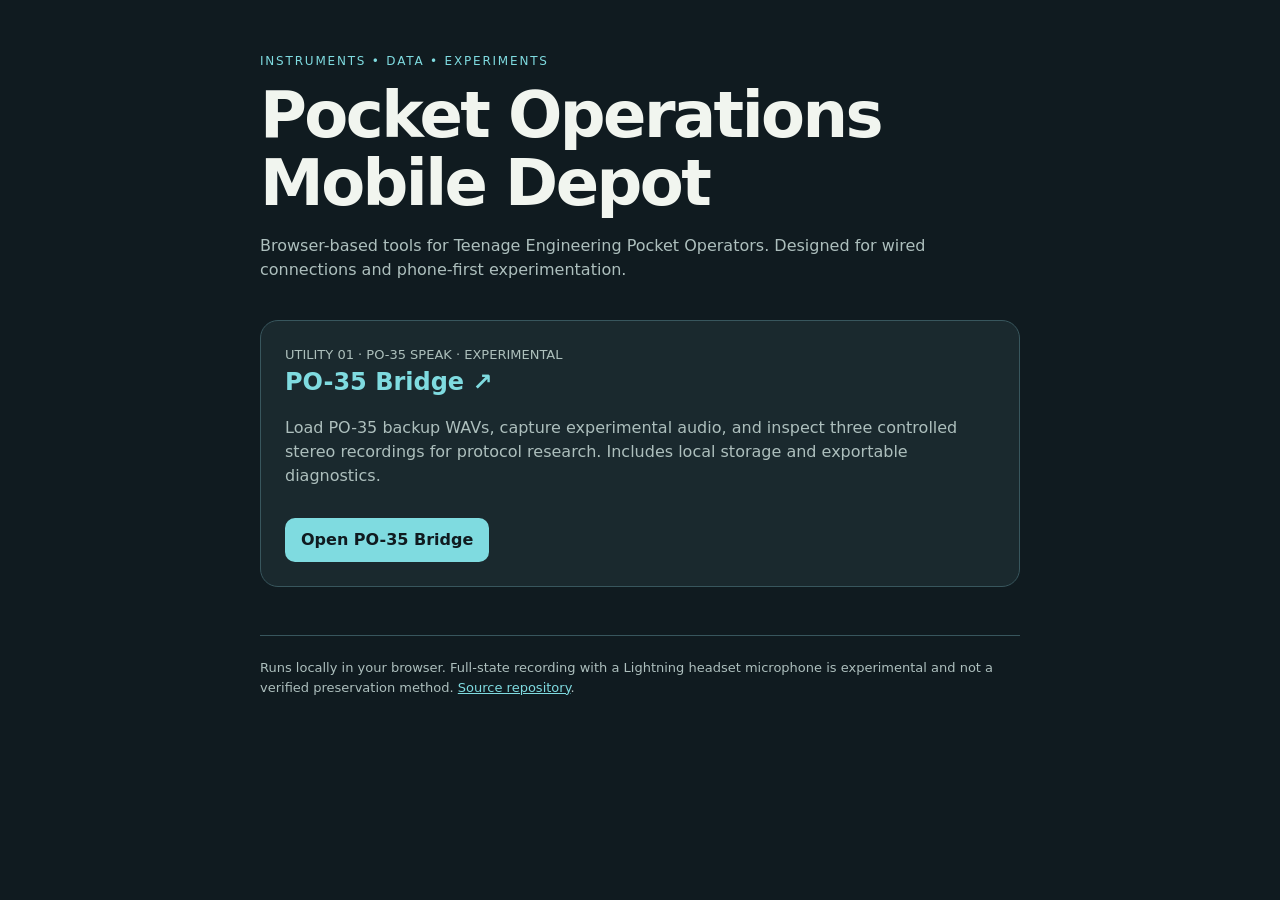
<file: index.html>
<!doctype html>
<html lang="en"><head><meta charset="utf-8"><meta name="viewport" content="width=device-width, initial-scale=1"><meta name="theme-color" content="#101b20"><title>Pocket Operations Mobile Depot</title>
<style>body{margin:0;background:#101b20;color:#f1f5ef;font:16px/1.5 system-ui,-apple-system,sans-serif}main{max-width:760px;margin:0 auto;padding:52px 22px}h1{font-size:clamp(2.1rem,7vw,4rem);line-height:1.06;letter-spacing:-.04em;margin:12px 0}p{color:#adbfbd}.eyebrow{color:#7fdbe0;text-transform:uppercase;letter-spacing:.15em;font-size:12px}.card{display:block;border:1px solid #38565d;background:#1a292e;color:inherit;text-decoration:none;border-radius:18px;padding:24px;margin-top:38px}.card:hover,.card:focus-visible{outline:2px solid #7fdbe0}h2{font-size:24px;margin:0;color:#7fdbe0}.meta{font-size:13px;color:#adc0bc}.go{display:inline-block;padding:10px 16px;border-radius:10px;background:#7fdbe0;color:#101b20;font-weight:700;margin-top:14px}.foot{border-top:1px solid #38565d;margin-top:48px;padding-top:22px;font-size:13px}a{color:#7fdbe0}</style>
<script defer src="https://cloud.umami.is/script.js" data-website-id="f374a945-0ea2-41ed-8eb7-4b6ab6933f9a"></script>
<script>
document.addEventListener('click', function(e) {
  const control=e.target.closest('button,a,[role="button"]');
  if (!control || !window.umami || typeof umami.track !== 'function') return;
  const label=(control.id+' '+(control.getAttribute('aria-label')||'')+' '+(control.textContent||'').slice(0,60)).toLowerCase();
  if (/po35-bridge/i.test(label)) umami.track('app-use',{project:'pocket-operations-mobile-depot',action:'interaction'});
},true);
</script></head><body><main><div class="eyebrow">Instruments • Data • Experiments</div><h1>Pocket Operations<br>Mobile Depot</h1><p>Browser-based tools for Teenage Engineering Pocket Operators. Designed for wired connections and phone-first experimentation.</p>
<a class="card" href="./po35-bridge/"><div class="meta">UTILITY 01 · PO-35 SPEAK · EXPERIMENTAL</div><h2>PO-35 Bridge ↗</h2><p>Load PO-35 backup WAVs, capture experimental audio, and inspect three controlled stereo recordings for protocol research. Includes local storage and exportable diagnostics.</p><span class="go">Open PO-35 Bridge</span></a><p class="foot">Runs locally in your browser. Full-state recording with a Lightning headset microphone is experimental and not a verified preservation method. <a href="https://github.com/udeudeude/Pocket-Operations-Mobile-Depot">Source repository</a>.</p></main></body></html>
</file>
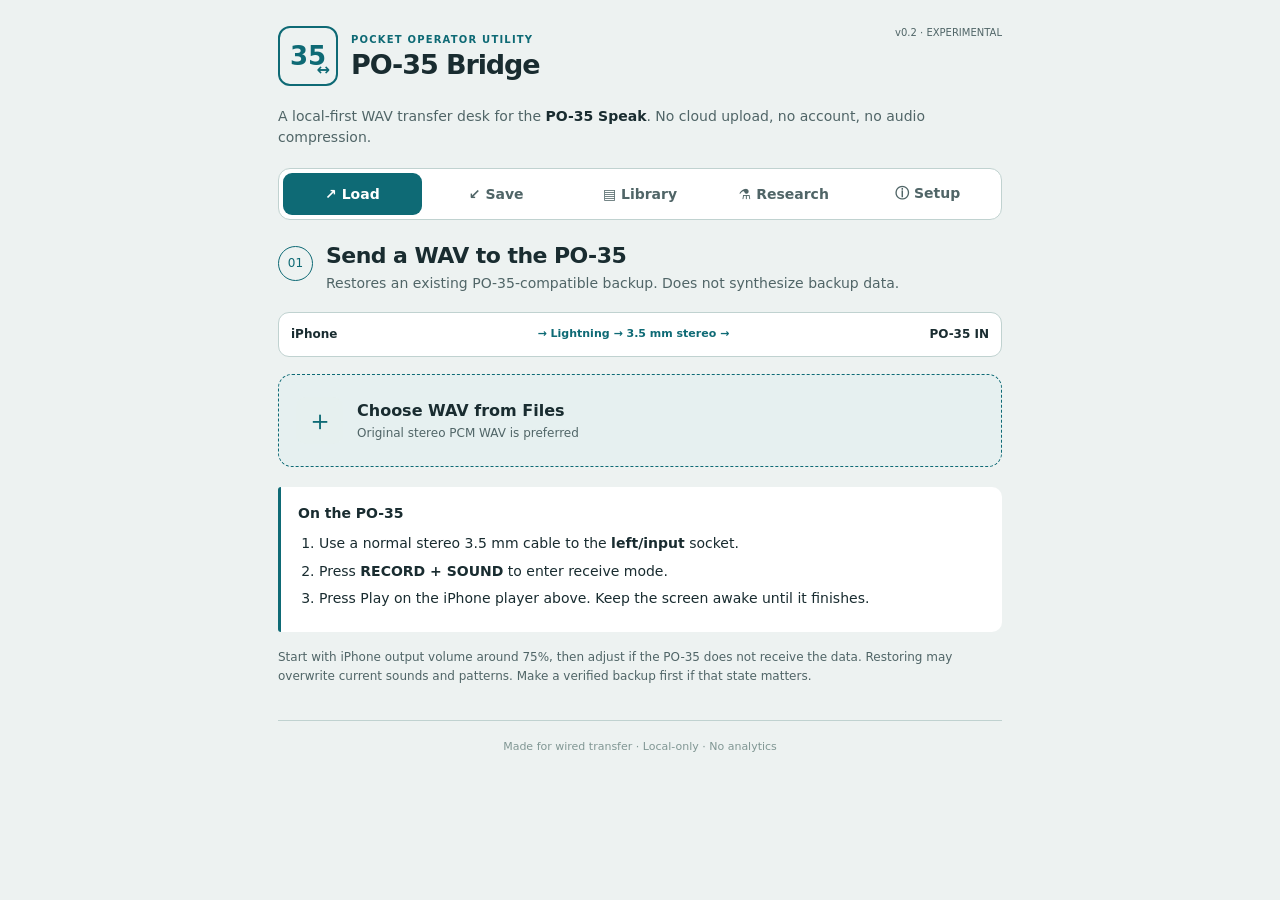
<file: po35-bridge/index.html>
<!doctype html>
<html lang="en">
<head>
  <meta charset="utf-8">
  <meta name="viewport" content="width=device-width, initial-scale=1, viewport-fit=cover">
  <meta name="theme-color" content="#101b20">
  <meta name="apple-mobile-web-app-capable" content="yes">
  <meta name="apple-mobile-web-app-status-bar-style" content="black-translucent">
  <title>PO-35 Bridge</title>
  <link rel="manifest" href="manifest.webmanifest">
  <link rel="icon" href="icon.svg" type="image/svg+xml">
  <link rel="stylesheet" href="styles.css">
</head>
<body>
  <div class="app">
    <header class="header">
      <div class="brand"><div class="brand-icon" aria-hidden="true">35<span>↔</span></div><div><p class="eyebrow">Pocket Operator utility</p><h1>PO-35 Bridge</h1></div></div>
      <span class="version">v0.2 · EXPERIMENTAL</span>
    </header>
    <section class="intro">A local-first WAV transfer desk for the <strong>PO-35 Speak</strong>. No cloud upload, no account, no audio compression.</section>
    <nav class="tabs" aria-label="Sections">
      <button type="button" class="tab active" data-tab="load" aria-selected="true">↗ Load</button>
      <button type="button" class="tab" data-tab="save" aria-selected="false">↙ Save</button>
      <button type="button" class="tab" data-tab="library" aria-selected="false">▤ Library</button>
      <button type="button" class="tab" data-tab="research" aria-selected="false">⚗ Research</button>
      <button type="button" class="tab" data-tab="info" aria-selected="false">ⓘ Setup</button>
    </nav>
    <main>
      <section id="page-load" class="page">
        <div class="section-heading"><span class="step">01</span><div><h2>Send a WAV to the PO-35</h2><p>Restores an existing PO-35-compatible backup. Does not synthesize backup data.</p></div></div>
        <div class="cable"><span>iPhone</span><span class="connector">→ Lightning → 3.5 mm stereo →</span><span>PO-35 IN</span></div>
        <label class="filepicker" for="chooseWav"><span class="filepicker-icon">＋</span><span><strong>Choose WAV from Files</strong><small>Original stereo PCM WAV is preferred</small></span></label>
        <input id="chooseWav" type="file" accept=".wav,.wave,audio/wav,audio/x-wav,audio/wave" hidden>
        <div id="loadSelection" class="selection hidden" aria-live="polite">
          <div class="rowline"><strong id="loadName"></strong><button type="button" id="storeImport" class="smallbutton">Add to library</button></div>
          <div id="loadMetadata" class="metadata"></div>
          <div id="loadWarning" class="warning hidden"></div>
          <audio id="player" controls playsinline preload="auto"></audio>
        </div>
        <div class="instructions"><strong>On the PO-35</strong><ol><li>Use a normal stereo 3.5 mm cable to the <strong>left/input</strong> socket.</li><li>Press <strong>RECORD + SOUND</strong> to enter receive mode.</li><li>Press Play on the iPhone player above. Keep the screen awake until it finishes.</li></ol></div>
        <p class="subtle">Start with iPhone output volume around 75%, then adjust if the PO-35 does not receive the data. Restoring may overwrite current sounds and patterns. Make a verified backup first if that state matters.</p>
      </section>
      <section id="page-save" class="page hidden">
        <div class="section-heading"><span class="step">02</span><div><h2>Capture an experimental backup</h2><p>Uncompressed WAV capture, directly from the browser's microphone audio stream.</p></div></div>
        <div class="warning"><strong>Not a trustworthy full-state backup with a mono headset input.</strong> The PO-35 specifies a stereo recording; the Lightning headset-mic route supplies only one channel. Safari may also alter input audio. A file is not verified until it restores successfully.</div>
        <div class="cable"><span>PO-35 OUT</span><span class="connector">→ attenuator → TRRS mic splitter →</span><span>iPhone</span></div>
        <div class="meter-card">
          <div class="rowline"><strong>Input monitor</strong><span id="recTimer" class="mono">00:00</span></div>
          <div class="meter-track"><div class="meter-fill" id="meter"></div></div>
          <div class="meterlabels"><span id="inputLabel">No microphone connected</span><span id="peakLabel">Peak: —</span></div>
          <p id="recordSettings" class="setting-text">After granting microphone permission, actual channel count and sample rate will appear here.</p>
        </div>
        <div class="record-controls"><button id="startRecord" class="primary">● Start capture</button><button id="stopRecord" class="danger" disabled>■ Stop & save WAV</button></div>
        <p id="recordStatus" class="status" role="status" aria-live="polite">Ready for a test capture.</p>
        <div class="instructions"><strong>On the PO-35</strong><ol><li>Connect its <strong>right/output</strong> jack to the mic leg of your CTIA TRRS breakout. Use appropriate line-to-mic attenuation.</li><li>Tap <strong>Start capture</strong> and wait for the meter to respond.</li><li>Press <strong>WRITE + SOUND</strong> on the PO-35 to transmit its state.</li><li>After the transfer finishes, tap <strong>Stop & save WAV</strong>.</li></ol></div>
        <p class="subtle">Leave this page in the foreground and the screen awake throughout. Do not connect a stereo line output directly to the low-level headset mic input without a suitable adapter/attenuator. A mono recording cannot be converted into a true stereo backup by duplicating its channel.</p>
      </section>
      <section id="page-library" class="page hidden">
        <div class="section-heading"><span class="step">03</span><div><h2>Your WAV library</h2><p>Files are stored in this browser's local database. Export valuable backups to Files separately.</p></div></div>
        <div id="libraryList" class="library-list"></div>
        <p class="subtle">Offline storage can be cleared by Safari or its settings. The downloadable WAV is your durable copy, not this library.</p>
      </section>
      <section id="page-research" class="page hidden">
        <div class="section-heading"><span class="step">04</span><div><h2>Research · controlled backups</h2><p>Inspect three original WAV recordings before decoding the PO-35's data protocol.</p></div></div>
        <div class="info-panel"><h3>Best recording path for this experiment</h3><p><strong>PO-35 OUT → stereo 3.5 mm cable → 2010 iMac LINE IN → Audacity</strong>. Set Audacity to stereo, record 16-bit PCM WAV at 44.1 kHz or higher (24-bit is also fine). Turn off processing, enhancement, normalization, and automatic gain. Do not resample or trim the exported file.</p></div>
        <div class="warning">This tool is a <strong>WAV integrity and signal inspector</strong>, not a PO-35 protocol decoder. File hashes prove byte integrity, not that two captures contain the same device data. Keep each original WAV outside the browser.</div>
        <div class="instructions"><strong>Record in this order</strong><ol>
          <li><strong>Baseline A:</strong> Record a complete transfer from the PO-35 using <strong>WRITE + SOUND</strong>. Do not change its state.</li>
          <li><strong>Baseline B:</strong> Record the same state again without pressing other buttons or changing settings.</li>
          <li><strong>One-step change:</strong> Deliberately toggle just one sequencer step in one pattern; note precisely which pattern, sound, and step. Make a third complete recording. Keep the changed state until all three files are safely exported.</li>
        </ol></div>
        <div class="research-slots">
          <div class="research-slot">
            <div class="rowline"><strong>A · Unchanged baseline 1</strong><span class="mono" id="researchStatusA">Waiting</span></div>
            <label class="filepicker compact" for="researchFileA"><span class="filepicker-icon">＋</span><span><strong>Choose first WAV</strong><small>Original Audacity stereo export</small></span></label>
            <input id="researchFileA" type="file" accept=".wav,.wave,audio/wav,audio/x-wav" hidden>
            <div id="researchResultA" class="research-result" aria-live="polite">No file selected.</div>
          </div>
          <div class="research-slot">
            <div class="rowline"><strong>B · Unchanged baseline 2</strong><span class="mono" id="researchStatusB">Waiting</span></div>
            <label class="filepicker compact" for="researchFileB"><span class="filepicker-icon">＋</span><span><strong>Choose second WAV</strong><small>Same state, independent recording</small></span></label>
            <input id="researchFileB" type="file" accept=".wav,.wave,audio/wav,audio/x-wav" hidden>
            <div id="researchResultB" class="research-result" aria-live="polite">No file selected.</div>
          </div>
          <div class="research-slot">
            <div class="rowline"><strong>C · Single-step modification</strong><span class="mono" id="researchStatusC">Waiting</span></div>
            <label class="filepicker compact" for="researchFileC"><span class="filepicker-icon">＋</span><span><strong>Choose third WAV</strong><small>Exactly one deliberate change</small></span></label>
            <input id="researchFileC" type="file" accept=".wav,.wave,audio/wav,audio/x-wav" hidden>
            <div id="researchResultC" class="research-result" aria-live="polite">No file selected.</div>
          </div>
        </div>
        <label class="fieldlabel" for="researchChange">Describe the single change</label>
        <input id="researchChange" class="textinput" type="text" placeholder="e.g. pattern 1, sound 1, step 5: off → on">
        <label class="fieldlabel" for="researchNotes">Recording setup / additional notes</label>
        <textarea id="researchNotes" class="textinput" rows="3" placeholder="iMac input settings, PO volume, Audacity version, issues during recording…"></textarea>
        <button id="researchExport" type="button" class="primary full-width" disabled>Export experiment manifest (.json)</button>
        <p id="researchSummary" class="status" role="status">Import at least one WAV to inspect its channels, peak, duration, and SHA-256 fingerprint.</p>
        <p class="subtle">A manifest contains metadata only, not your audio files. Export it and upload the three original WAVs separately for analysis. A mono or suspect file will remain labeled as such; the app never upmixes, alters, or silently repairs your recordings.</p>
      </section>
      <section id="page-info" class="page hidden">
        <div class="section-heading"><span class="step">05</span><div><h2>Cables & limitations</h2><p>Check the audio route before trusting a transfer.</p></div></div>
        <div class="info-panel"><h3>What that Apple adapter does</h3><p>Its 3.5 mm socket can deliver stereo headphone output. With a compatible CTIA headset splitter, its microphone path carries mono audio. A regular TRS cable plugged directly into the adapter is not a reliable microphone-input connection.</p></div>
        <div class="info-panel"><h3>What the browser does</h3><p>Playback uses the original selected WAV file rather than re-encoding to MP3 or AAC. Capture requests echo cancellation, noise suppression and automatic gain control OFF, but iOS may ignore those requests. Recording writes a 16-bit PCM WAV at the actual Web Audio sample rate.</p></div>
        <div class="info-panel"><h3>About full backup reliability</h3><p>Teenage Engineering specifies stereo 16-bit/44.1 kHz or higher for full PO-35 backups. Stereo input generally requires another recording interface. Mono headset capture here is a diagnostic experiment, not a verified preservation workflow.</p></div>
        <button type="button" id="showDevices" class="secondary">Inspect browser audio capabilities</button>
        <pre id="diagnostics" class="diag" aria-live="polite">Tap to inspect microphone API support. Microphone permission is requested only when you start recording.</pre>
        <p class="subtle"><a href="https://teenage.engineering/guides/po-35/en" target="_blank" rel="noreferrer">Official PO-35 guide ↗</a></p>
      </section>
    </main>
    <footer>Made for wired transfer · Local-only · No analytics</footer>
  </div>
  <script src="app.js" defer></script>
  <script src="research.js" defer></script>
</body>
</html>
</file>
<file: po35-bridge/styles.css>
:root{color-scheme:dark;--bg:#101b20;--surface:#1a292e;--surface2:#25383e;--border:#38565d;--text:#f1f5ef;--muted:#afc3c0;--accent:#7fdbe0;--danger:#ed9893}
*{box-sizing:border-box}
html{-webkit-text-size-adjust:100%}
body{margin:0;background:radial-gradient(circle at 100% 0%,#263c40 0,transparent 45%),var(--bg);color:var(--text);font:16px/1.48 -apple-system,BlinkMacSystemFont,system-ui,sans-serif}
.app{max-width:760px;margin:0 auto;padding:env(safe-area-inset-top) 18px 40px}
.header{display:flex;justify-content:space-between;align-items:center;gap:8px;padding:26px 0 20px}
.brand{display:flex;gap:13px;align-items:center}
.brand-icon{display:grid;place-items:center;position:relative;width:60px;height:60px;flex:none;border:2px solid var(--accent);border-radius:12px;color:var(--accent);font-size:26px;font-weight:900}
.brand-icon span{position:absolute;font-size:16px;right:6px;bottom:2px}
.eyebrow{margin:0;color:var(--accent);letter-spacing:.12em;text-transform:uppercase;font-size:10px;font-weight:800}
h1{margin:2px 0 0;font-size:27px;letter-spacing:-.04em;line-height:1.1}
.version{font-size:10px;color:var(--muted);white-space:nowrap;align-self:flex-start}
.intro{color:var(--muted);font-size:14px;margin-bottom:21px}
.intro strong{color:var(--text)}
.tabs{display:grid;grid-template-columns:repeat(4,minmax(0,1fr));gap:5px;padding:4px;background:var(--surface);border:1px solid var(--border);border-radius:12px;margin-bottom:26px}
.tab{appearance:none;background:none;border:0;color:var(--muted);border-radius:9px;padding:12px 5px;font:700 14px system-ui;cursor:pointer}
.tab.active{background:var(--accent);color:#102126}
.hidden{display:none!important}
.section-heading{display:flex;gap:13px;align-items:flex-start;margin-bottom:18px}
.step{flex:none;display:grid;place-items:center;width:35px;height:35px;border:1px solid var(--accent);border-radius:50%;color:var(--accent);font-size:12px}
.section-heading h2{margin:-3px 0 3px;font-size:22px;line-height:1.2;letter-spacing:-.025em}
.section-heading p{margin:0;color:var(--muted);font-size:14px}
.cable{display:flex;justify-content:space-between;align-items:center;gap:8px;padding:13px 12px;margin:17px 0;background:var(--surface);border:1px solid var(--border);border-radius:11px;font-size:12px;font-weight:750}
.connector{font-size:11px;font-weight:550;color:var(--accent);text-align:center}
.filepicker{display:flex;gap:14px;align-items:center;border:1.5px dashed var(--accent);background:rgba(127,219,224,.05);border-radius:14px;padding:22px 17px;cursor:pointer;margin-bottom:20px}
.filepicker-icon{display:grid;place-items:center;min-width:47px;height:47px;border-radius:10px;background:var(--surface2);color:var(--accent);font-size:28px}
.filepicker strong,.filepicker small{display:block}
.filepicker small{color:var(--muted);font-size:12px;margin-top:3px}
.selection,.meter-card,.info-panel,.library-entry{background:var(--surface);border:1px solid var(--border);border-radius:13px;padding:16px;margin:16px 0}
.rowline{display:flex;justify-content:space-between;align-items:center;gap:12px}
.rowline strong,.library-entry h3{overflow-wrap:anywhere}
.metadata{display:flex;gap:8px;flex-wrap:wrap;margin:12px 0}
.metadata span{background:var(--surface2);color:var(--muted);border-radius:6px;padding:4px 7px;font-size:12px}
audio{display:block;width:100%;margin-top:14px}
button{font:inherit;cursor:pointer;touch-action:manipulation}
button:disabled{opacity:.45;cursor:not-allowed}
.smallbutton,.secondary{border:1px solid var(--border);background:var(--surface2);color:var(--text);border-radius:8px;padding:9px 11px;font-size:12px;font-weight:650}
.secondary{font-size:13px;padding:12px}
.instructions{background:var(--surface);border-left:3px solid var(--accent);border-radius:3px 10px 10px 3px;padding:16px 17px;margin-top:20px;font-size:14px}
.instructions ol{margin:9px 0 0;padding-left:21px}
.instructions li{padding-bottom:7px}
.subtle{color:var(--muted);font-size:12px;line-height:1.55;margin:16px 0 0}
.warning{background:#392e22;color:#f4dbab;border:1px solid #705332;border-radius:11px;padding:12px 14px;font-size:13px;margin:16px 0}
.mono{font-variant-numeric:tabular-nums;font-family:ui-monospace,SFMono-Regular,monospace;color:var(--accent)}
.meter-track{height:17px;border-radius:6px;background:linear-gradient(to right,#293b3c 0%,#3f584e 70%,#7a603d 90%,#923d40 100%);border:1px solid #536567;overflow:hidden;margin:16px 0 8px}
.meter-fill{height:100%;width:0;background:rgba(127,219,224,.8)}
.meterlabels{display:flex;justify-content:space-between;gap:9px;color:var(--muted);font-size:11px}
.setting-text{color:var(--muted);font-size:12px;margin:12px 0 0;overflow-wrap:anywhere}
.record-controls{display:grid;grid-template-columns:1fr 1fr;gap:8px;margin-top:18px}
.primary,.danger{border:0;border-radius:10px;padding:13px 10px;min-height:54px;font-size:14px;font-weight:800}
.primary{background:var(--accent);color:#102126}
.danger{background:var(--danger);color:#351b1b}
.status{color:var(--muted);font-size:13px;margin:12px 0 0}
.status.error{color:var(--danger)}
.library-list{display:grid;gap:10px}
.empty{padding:22px;border:1px dashed var(--border);border-radius:12px;text-align:center;color:var(--muted);font-size:14px}
.library-entry{margin:0}
.library-entry h3{font-size:14px;margin:0 0 5px}
.library-entry small{color:var(--muted)}
.library-actions{display:flex;gap:7px;margin-top:12px;flex-wrap:wrap}
.library-actions button{flex:1;min-width:74px}
.info-panel{font-size:14px;color:var(--muted)}
.info-panel h3{margin:0 0 4px;color:var(--text);font-size:15px}
.info-panel p{margin:0}
.diag{white-space:pre-wrap;overflow-wrap:anywhere;background:var(--surface2);border-radius:10px;padding:13px;color:var(--muted);font-size:11px;line-height:1.6}
footer{color:#819794;text-align:center;border-top:1px solid var(--border);margin-top:35px;padding-top:18px;font-size:11px}
a{color:var(--accent)}
:focus-visible{outline:3px solid var(--accent);outline-offset:3px}
@media(max-width:420px){.header{padding-top:22px}.version{font-size:9px}.brand-icon{width:53px;height:53px}.tab{font-size:13px}.cable{padding:11px 8px;font-size:11px}.connector{font-size:10px}.section-heading h2{font-size:21px}}
@media(prefers-color-scheme:light){:root{color-scheme:light;--bg:#edf2f1;--surface:#fff;--surface2:#e6f0ef;--border:#c0d2d0;--text:#192c30;--muted:#506567;--accent:#0e6a75;--danger:#a63c3b}body{background:var(--bg)}.tab.active,.primary,.danger{color:white}.warning{background:#fff3e4;color:#614120;border-color:#c79d6f}}

/* Forensic WAV research */
.tabs{grid-template-columns:repeat(5,minmax(0,1fr))}
@media(max-width:420px){.tab{font-size:12px;padding:11px 2px}}
.research-slots{display:grid;gap:12px;margin:20px 0}
.research-slot{background:var(--surface);border:1px solid var(--border);border-radius:13px;padding:15px}
.research-slot .rowline strong{font-size:14px}
.filepicker.compact{padding:11px 13px;margin:12px 0}
.filepicker.compact .filepicker-icon{width:32px;min-width:32px;height:32px;font-size:20px}
.filepicker.compact strong{font-size:13px}
.research-result{font:12px/1.6 ui-monospace,SFMono-Regular,monospace;color:var(--muted);overflow-wrap:anywhere;white-space:pre-line}
.research-result .good{color:var(--accent)}
.research-result .caution{color:#eead77}
.fieldlabel{font-size:13px;font-weight:700;color:var(--text);display:block;margin:16px 0 6px}
.textinput{width:100%;font:14px system-ui;color:var(--text);background:var(--surface);border:1px solid var(--border);border-radius:10px;padding:12px;resize:vertical}
.textinput::placeholder{color:var(--muted);opacity:.8}
.full-width{width:100%;margin-top:20px}
</file>
